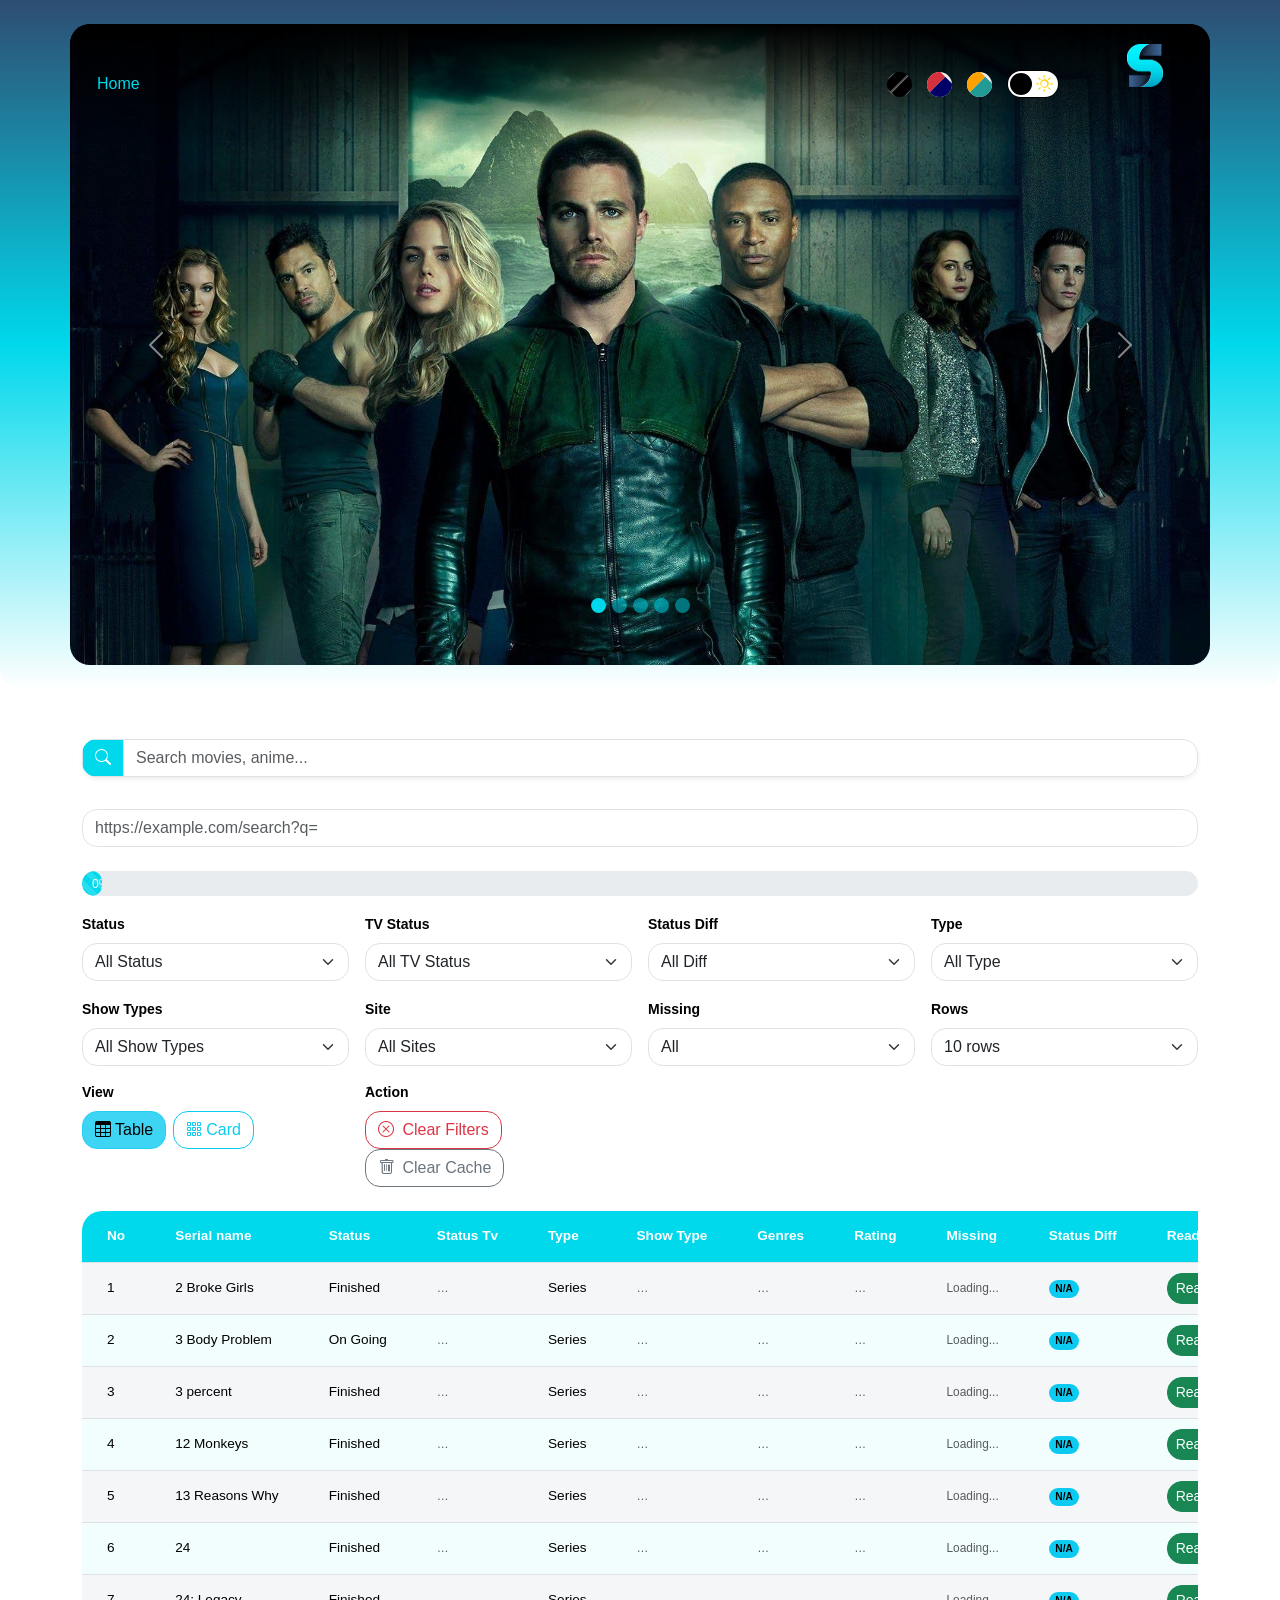
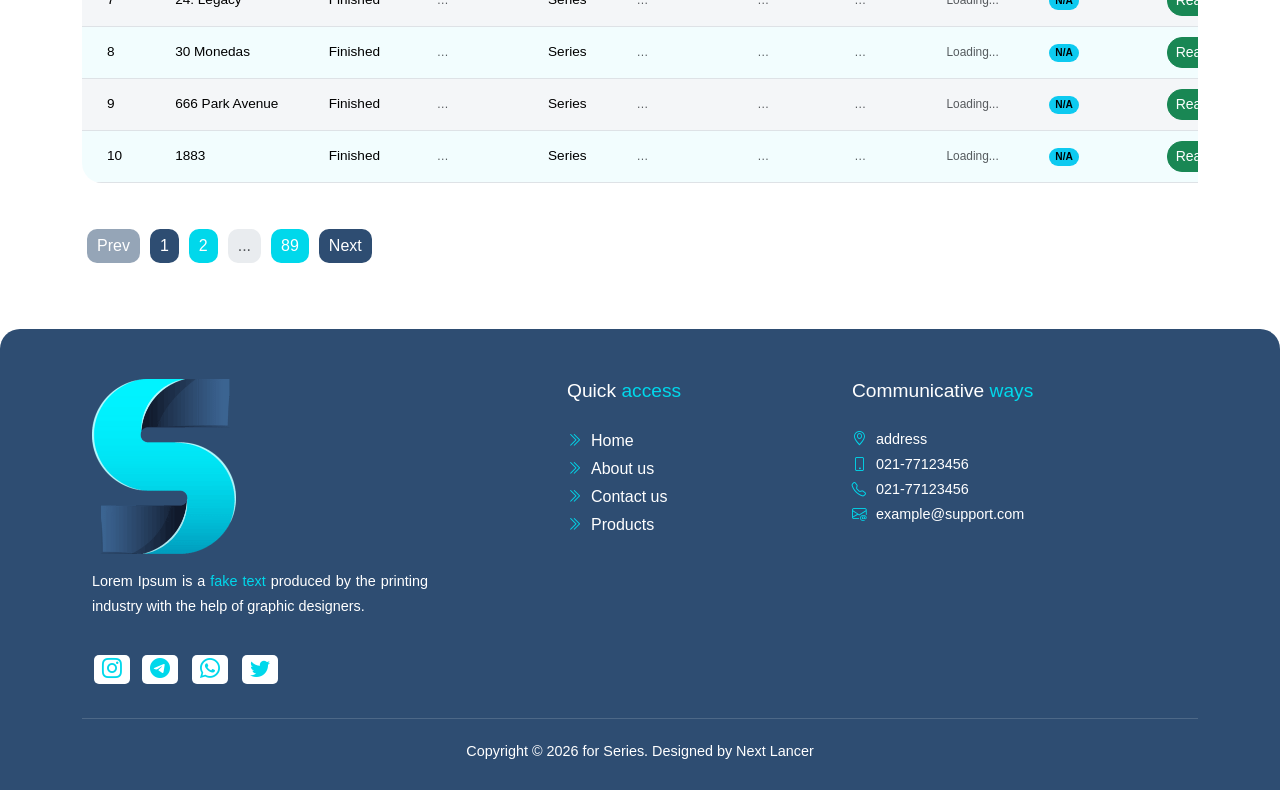
<file: index.html>
<!DOCTYPE html>
<html lang="fa">

<head>
    <meta charset="UTF-8" />
    <meta http equiv="X-UA-Compatible" content="IE=edge" />
    <meta name="viewport" content="width=device-width, initial-scale=1.0">
    <link rel="stylesheet" href="Css/bootstrap.min.css" />
    <link rel="stylesheet" href="Css/bootstrap-Icon.min.css" />
    <link rel="stylesheet" href="Css/newAnimate.css" />
    <link rel="stylesheet" href="Css/Style.css" />
    <link rel="shortcut icon" href="Image/favicon.ico" type="image/x-icon">
    <title>Series</title>
</head>

<body>

    <div class="Navbar-class">
        <div class="container py-md-4 py-3">
            <div class="row">
                <div class="col-md-8 col-3">
                    <nav class="navbar navbar-expand-lg">
                        <button class="navbar-toggler first-button" type="button" data-bs-toggle="collapse"
                            data-bs-target="#navbarSupportedContent" aria-controls="navbarSupportedContent"
                            aria-expanded="false" aria-label="">
                            <div class="animated-icon1"><span></span><span></span><span></span></div>
                        </button>
                        <div class="collapse navbar-collapse" id="navbarSupportedContent">
                            <ul class="navbar-nav">
                                <li class="nav-item active">
                                    <a class="nav-link" href="/">Home</a>
                                </li>
                            </ul>
                        </div>
                    </nav>
                </div>
                <div class="col-md-3 col-6">
                    <div class="SideNav">
                        <div class="ChangeThemeBox">
                            <div class="CustomColorPicker">
                                <input type="color" id="firstColorInput">
                                <input type="color" id="secondColorInput">
                            </div>
                            <button class="ChangeColorBtn" onclick="changeColor()">
                                <span class="color01">.</span>
                                <span class="color02">.</span>
                            </button>
                            <button class="ChangeColorBtn ChangeColorBtn01" onclick="changeColor01()">
                                <span class="color01">.</span>
                                <span class="color02">.</span>
                            </button>
                            <div id="ThemeBoxSwitch">
                                <input type="checkbox" class="checkbox" id="ThemeBoxSwitchInput">
                                <label class="label" for="ThemeBoxSwitchInput">
                                    <i class="bi bi-moon"></i>
                                    <i class="bi bi-sun"></i>
                                    <div class="ball"></div>
                                </label>
                            </div>
                        </div>
                    </div>
                </div>
                <div class="col-md-1 col-3">
                    <div class="logo-header">
                        <a href="/"><img class="w-50" src="Image/logo.png" alt="pic"></a>
                    </div>
                </div>
            </div>
        </div>
    </div>
    <section class="HomePage Slider mt-0">
        <div class="container">
            <div class="row">
                <div class="col-12 p-0">
                    <div id="carouselExampleIndicators" class="carousel slide carousel-fade py-md-4 py-3">
                        <div class="carousel-indicators">
                            <button type="button" data-bs-target="#carouselExampleIndicators" data-bs-slide-to="0"
                                class="active" aria-current="true" aria-label="Slide 1"></button>
                            <button type="button" data-bs-target="#carouselExampleIndicators" data-bs-slide-to="1"
                                aria-label="Slide 2"></button>
                            <button type="button" data-bs-target="#carouselExampleIndicators" data-bs-slide-to="2"
                                aria-label="Slide 3"></button>
                            <button type="button" data-bs-target="#carouselExampleIndicators" data-bs-slide-to="3"
                                aria-label="Slide 4"></button>
                            <button type="button" data-bs-target="#carouselExampleIndicators" data-bs-slide-to="4"
                                aria-label="Slide 5"></button>
                        </div>
                        <div class="carousel-inner">
                            <div class="carousel-item active">
                                <img class="d-block w-100" src="Image/Slider01.jpg" alt="First slide">
                            </div>
                            <div class="carousel-item">
                                <img class="d-block w-100" src="Image/Slider02.jpg" alt="Second slide">
                            </div>
                            <div class="carousel-item">
                                <img class="d-block w-100" src="Image/Slider03.jpg" alt="Third slide">
                            </div>
                            <div class="carousel-item">
                                <img class="d-block w-100" src="Image/Slider04.jpg" alt="Third slide">
                            </div>
                            <div class="carousel-item">
                                <img class="d-block w-100" src="Image/Slider05.png" alt="Third slide">
                            </div>
                        </div>
                        <button class="carousel-control-prev" type="button" data-bs-target="#carouselExampleIndicators"
                            data-bs-slide="prev">
                            <span class="carousel-control-prev-icon" aria-hidden="true"></span>
                            <span class="visually-hidden">Previous</span>
                        </button>
                        <button class="carousel-control-next" type="button" data-bs-target="#carouselExampleIndicators"
                            data-bs-slide="next">
                            <span class="carousel-control-next-icon" aria-hidden="true"></span>
                            <span class="visually-hidden">Next</span>
                        </button>
                    </div>
                </div>
            </div>
        </div>

    </section>
    <section class="HomePage Table">
        <div class="container">
            <div class="row">
                <div class="col-12">
                    <div class="input-group shadow-sm">
                        <span class="input-group-text">
                            <i class="bi bi-search"></i>
                        </span>
                        <input id="searchInput" class="form-control" placeholder="Search movies, anime..." />
                    </div>
                </div>
            </div>
            <div class="row my-4">
                <div class="col-12">
                    <input id="customSiteInput" class="form-control mt-2" placeholder="https://example.com/search?q=">
                </div>
            </div>
            <div class="row">
                <div class="col-12">
                    <div class="progress mb-3" role="progressbar" aria-valuemin="0" aria-valuemax="100">
                        <div id="missingProgressBar" class="progress-bar progress-bar-striped progress-bar-animated"
                            style="width: 0%">
                            0%
                        </div>
                    </div>
                </div>
            </div>
            <div class="row g-3 mb-4">
                <!-- STATUS -->
                <div class="col-lg-3 col-md-4 col-6">
                    <label class="form-label small fw-semibold">Status</label>
                    <select id="statusFilter" class="form-select">
                        <option value="">All Status</option>
                        <option value="Download">Download</option>
                        <option value="Finished">Finished</option>
                        <option value="On Going">On Going</option>
                    </select>
                </div>

                <!-- TVMaze Status -->
                <div class="col-lg-3 col-md-4 col-6">
                    <label class="form-label small fw-semibold">TV Status</label>
                    <select id="tvStatusFilter" class="form-select">
                        <option value="">All TV Status</option>
                        <option value="Running">Running</option>
                        <option value="Ended">Ended</option>
                        <option value="In Development">In Development</option>
                        <option value="To Be Determined">To Be Determined</option>
                    </select>
                </div>

                <!-- Status Diff -->
                <div class="col-lg-3 col-md-4 col-6">
                    <label class="form-label small fw-semibold">Status Diff</label>
                    <select id="typeDiffFilter" class="form-select">
                        <option value="">All Diff</option>
                        <option value="Complete">Complete</option>
                        <option value="Attention">Attention</option>
                        <option value="N/A">N/A</option>
                    </select>
                </div>

                <!-- TYPE -->
                <div class="col-lg-3 col-md-4 col-6">
                    <label class="form-label small fw-semibold">Type</label>
                    <select id="typeFilter" class="form-select">
                        <option value="">All Type</option>
                        <option value="Animation">Animation</option>
                        <option value="Anime">Anime</option>
                        <option value="Korea">Korea</option>
                    </select>
                </div>

                <!-- Show Type -->
                <div class="col-lg-3 col-md-4 col-6">
                    <label class="form-label small fw-semibold">Show Types</label>
                    <select id="showTypeFilter" class="form-select">
                        <option value="">All Show Types</option>
                        <option value="Scripted">Scripted</option>
                        <option value="Animation">Animation</option>
                        <option value="Reality">Reality</option>
                        <option value="Documentary">Documentary</option>
                        <option value="Talk Show">Talk Show</option>
                        <!-- <option value="Game Show">Game Show</option>
                        <option value="Sports">Sports</option>
                        <option value="Variety">Variety</option> -->
                    </select>
                </div>

                <!-- SITE -->
                <div class="col-lg-3 col-md-4 col-6">
                    <label class="form-label small fw-semibold">Site</label>
                    <select id="siteFilter" class="form-select">
                        <option value="">All Sites</option>
                        <option value="digimoviez">DigiMoviez</option>
                        <option value="f2my">F2MY</option>
                        <option value="custom">Custom Site</option>
                    </select>
                </div>

                <!-- MISSING -->
                <div class="col-lg-3 col-md-4 col-6">
                    <label class="form-label small fw-semibold">Missing</label>
                    <select id="missingFilter" class="form-select">
                        <option value="">All</option>
                        <option value="Complete">Complete</option>
                        <option value="Has Missing">Has Missing</option>
                        <option value="N/A">N/A</option>
                    </select>
                </div>

                <!-- ROWS -->
                <div class="col-lg-3 col-md-4 col-6">
                    <label class="form-label small fw-semibold">Rows</label>
                    <select id="rowsPerPageSelect" class="form-select">
                        <option value="5">5 rows</option>
                        <option value="10" selected>10 rows</option>
                        <option value="20">20 rows</option>
                        <option value="50">50 rows</option>
                        <option value="100">100 rows</option>
                    </select>
                </div>


                <!-- VIEW -->
                <div class="col-lg-3 col-md-4 col-6">
                    <label class="form-label small fw-semibold d-block">View</label>
                    <div class="btn-group gap-2" role="group" aria-label="View toggle">
                        <button type="button" id="viewTableBtn" class="btn btn-info active">
                            <i class="bi bi-table me-1"></i>Table
                        </button>
                        <button type="button" id="viewCardBtn" class="btn btn-outline-info">
                            <i class="bi bi-grid-3x3-gap me-1"></i>Card
                        </button>
                    </div>
                </div>

                <!-- CLEAR -->
                <div class="col-lg-3 col-md-6 col-12">
                    <label class="form-label small fw-semibold d-block">َAction</label>
                    <button id="clearFiltersBtn" class="btn btn-outline-danger">
                        <i class="bi bi-x-circle me-1"></i>
                        Clear Filters
                    </button>
                    <button id="clearCacheBtn" class="btn btn-outline-secondary">
                        <i class="bi bi-trash me-1"></i>
                        Clear Cache
                    </button>
                </div>
            </div>
            <div class="row">
                <div class="col-12">
                    <!-- TABLE -->
                    <div class="table-responsive">
                        <table class="table">
                            <thead>
                                <tr id="tableHead"></tr>
                            </thead>
                            <tbody id="tableBody"></tbody>
                        </table>
                    </div>
                    <!-- CARD VIEW  -->
                    <div id="cardGrid" class="row g-3 d-none"></div>
                    <!-- PAGINATION -->
                    <nav>
                        <ul class="pagination" id="pagination"></ul>
                    </nav>
                </div>
            </div>
        </div>
    </section>

    <footer>
        <div class="container">
            <div class="row">
                <div class="col-md-4 col-12 wow fadeInUp" data-wow-delay=".3s">
                    <div class="footer-box footer-address">
                        <div class="logo-footer">
                            <a href="/"><img class="w-50" src="Image/logo.png" alt="pic"></a>
                        </div>
                        <p>Lorem Ipsum is a <span>fake text</span> produced by the printing industry with the help of
                            graphic designers.
                        </p>
                        <ul class="sm-list">
                            <li><a href="#" target="_blank"><i class="bi bi-instagram"></i></a></li>
                            <li><a href="#" target="_blank"><i class="bi bi-telegram"></i></a></li>
                            <li><a href="#" target="_blank"><i class="bi bi-whatsapp"></i></a></li>
                            <li><a href="#" target="_blank"><i class="bi bi-twitter"></i></a></li>
                        </ul>
                    </div>
                </div>
                <div class="col-md-1 col-12"></div>
                <div class="col-md-3 col-12 wow fadeInUp" data-wow-delay=".5s">
                    <div class="footer-box footer-links">
                        <h5><span>Quick </span>access</h5>
                        <ul>
                            <li><i class="bi bi-chevron-double-right"></i><a href="/">Home</a></li>
                            <li><i class="bi bi-chevron-double-right"></i><a href="#">About us</a></li>
                            <li><i class="bi bi-chevron-double-right"></i><a href="#">Contact us</a></li>
                            <li><i class="bi bi-chevron-double-right"></i><a href="#">Products</a></li>
                        </ul>
                    </div>


                </div>
                <div class="col-md-4 col-12 wow fadeInUp" data-wow-delay=".7s">
                    <div class="footer-box footer-contact">
                        <h5><span>Communicative </span>ways</h5>
                        <ul>
                            <li><i class="bi bi-geo-alt"></i><a href="#">address</a></li>
                            <li><i class="bi bi-phone"></i><a href="tel:+982177123456">021-77123456</a></li>
                            <li><i class="bi bi-telephone"></i><a href="tel:+982177123456">021-77123456</a></li>
                            <li><i class="bi bi-envelope-at"></i><a
                                    href="mailto:example@support.com">example@support.com</a></li>
                        </ul>

                    </div>
                </div>
            </div>
            <div class="row">
                <div class="col-12 text-center">
                    <div class="copyright">
                        <p>Copyright © 2026 for Series. Designed by <a href="http://nextlancer.ir/" title="nextlancer"
                                target="_blank">Next Lancer</a>
                        </p>
                    </div>
                </div>
            </div>
        </div>
    </footer>







    <script src="js/bootstrap.min.js"></script>
    <script src="js/wow.min.js"></script>
    <script src="js/xlsx.full.min.js"></script>
    <script src="js/db.js"></script>
    <script src="js/data.js"></script>
    <script src="js/cardview.js"></script>
    <script src="js/source.js"></script>


</body>

</html>
</file>
<file: Css/Style.css>
:root {
    --first-color: 0, 216, 235;
    --second-color: 46, 77, 114;
    --white-custome: 255, 255, 255;
    --black-custome: 0, 0, 0;
    --radius-custome: 20px;
    --medium-shadow: 0 4px 8px 0 rgba(0, 0, 0, 0.2);
    --bs-primary-rgb: var(--first-color);
    --bs-secondary-rgb: var(--second-color);
}

body {
    font-family: "Segoe UI", Arial, Times, serif;
    direction: ltr;
    text-align: left;
    overflow-x: hidden;
    background-color: rgb(var(--white-custome));
}

html {
    overflow-x: hidden;
}

/* general code */

img {
    max-width: 100%;
}

a {
    text-decoration: none;
    color: unset;
    display: inline-block;
}

a:hover {
    text-decoration: none;
    color: unset;
}

a:focus {
    outline: none;
}

p {
    text-align: justify;
    line-height: 1.75;
    color: rgba(var(--black-custome), 0.8);
}

.text-center p {
    text-align: center;
}

ul {
    padding: 0;
    list-style: none;
}

section {
    margin: 50px 0;
}

@media (min-width:1400px) {
    .container {
        max-width: 1320px;
    }
}

@media (min-width:1600px) {
    .container {
        max-width: 1500px;
    }
}

@media (min-width:1800px) {
    .container {
        max-width: 1600px;
    }
}

@media (min-width:2600px) {
    .container {
        max-width: 2000px;
    }
}


/* Headings */
h1 {
    font-size: clamp(1.5rem, 2.5vw, 3rem);
}

h2 {
    font-size: clamp(1.25rem, 2vw, 2rem);
}

h3 {
    font-size: clamp(1.125rem, 2vw, 1.625rem);
}

h4 {
    font-size: clamp(1rem, 1.5vw, 1rem);
}

h5 {
    font-size: clamp(1.2rem, 1.2vw, 1.25rem);
}

h6 {
    font-size: clamp(0.85rem, 1vw, 1rem);
}

p {
    font-size: clamp(0.9rem, 0.9vw, 1.2rem);
}

/* Lists */
ul,
ol {
    font-size: clamp(0.9rem, 0.9vw, 1rem);
}

/* Links */
a {
    font-size: clamp(0.9rem, 0.9vw, 1rem);
}

/* Blockquotes */
blockquote {
    font-size: clamp(1rem, 1.2vw, 1.25rem);
}

/* Form Elements */
input,
textarea,
select,
button {
    font-size: clamp(0.9rem, 0.8vw, 1rem);
}

label {
    font-size: clamp(0.9rem, 0.8vw, 1rem);
}

/* Table */
table {
    font-size: clamp(0.85rem, 0.8vw, 1rem);
}

/* TV  */

@media (min-width: 2600px) {
    body {
        font-size: 1.4rem;
    }

    h1 {
        font-size: 4rem;
    }

    h2 {
        font-size: 3rem;
    }

    h3 {
        font-size: 2.5rem;
    }

    h4 {
        font-size: 2.5rem;
    }

    h5 {
        font-size: 2.25rem;
    }

    h6 {
        font-size: 2rem;
    }

    p,
    ul,
    ol,
    a,
    label,
    input,
    textarea,
    select,
    button {
        font-size: 2rem;
    }

    blockquote {
        font-size: 2rem;
    }

    table {
        font-size: 1.2rem;
    }
}


/* Start Scrollbar */

/* width */
::-webkit-scrollbar {
    width: 10px;
    border-radius: 10px;
}

/* Track */
::-webkit-scrollbar-track {
    box-shadow: inset 0 0 5px grey;
    border-radius: 10px;
}

/* Handle */
::-webkit-scrollbar-thumb {
    background: rgb(var(--first-color));
    border-radius: 10px;
}

/* Handle on hover */
::-webkit-scrollbar-thumb:hover {
    background: rgb(var(--first-color));
    border-radius: 10px;
}

/* End Scrollbar */

/* Navbar */

.first-button {
    box-shadow: none !important;
}

.animated-icon1 {
    width: 30px;
    height: 20px;
    position: relative;
    margin: 0px;
    -webkit-transform: rotate(0deg);
    -moz-transform: rotate(0deg);
    -o-transform: rotate(0deg);
    transform: rotate(0deg);
    -webkit-transition: .5s ease-in-out;
    -moz-transition: .5s ease-in-out;
    -o-transition: .5s ease-in-out;
    transition: .5s ease-in-out;
    cursor: pointer;
}

.animated-icon1 span {
    display: block;
    position: absolute;
    height: 3px;
    width: 100%;
    border-radius: 9px;
    opacity: 1;
    left: 0;
    -webkit-transform: rotate(0deg);
    -moz-transform: rotate(0deg);
    -o-transform: rotate(0deg);
    transform: rotate(0deg);
    -webkit-transition: .25s ease-in-out;
    -moz-transition: .25s ease-in-out;
    -o-transition: .25s ease-in-out;
    transition: .25s ease-in-out;
}

.animated-icon1 span {
    background: rgb(var(--black-custome));
}

.animated-icon1 span:nth-child(1) {
    top: 0px;
}

.animated-icon1 span:nth-child(2) {
    top: 10px;
}

.animated-icon1 span:nth-child(3) {
    top: 20px;
}

.animated-icon1.open span:nth-child(1) {
    top: 11px;
    -webkit-transform: rotate(135deg);
    -moz-transform: rotate(135deg);
    -o-transform: rotate(135deg);
    transform: rotate(135deg);
}

.animated-icon1.open span:nth-child(2) {
    opacity: 0;
    left: -60px;
}

.animated-icon1.open span:nth-child(3) {
    top: 11px;
    -webkit-transform: rotate(-135deg);
    -moz-transform: rotate(-135deg);
    -o-transform: rotate(-135deg);
    transform: rotate(-135deg);
}

/* custom style */
/* nav */

.Navbar-class {
    color: rgb(var(--white-custome));
    position: absolute;
    top: 0;
    right: 0;
    width: 100%;
    z-index: 999;
}

.Navbar-class>.container>.row {
    background: linear-gradient(180deg, black, transparent);
    padding: 20px 0px;
    border-radius: var(--radius-custome);
}

.animated-icon1 span {
    background-color: rgb(var(--white-custome));
}

nav.navbar {
    display: flex;
    justify-content: center;
    align-items: center;
}

.navbar .nav-link {
    transition: 0.4s;
    padding: 10px 0 !important;
    margin: 10px 15px;
    color: rgb(var(--white-custome));
    font-size: 16px;
    font-weight: 500;
}

.navbar .nav-link:hover,
.navbar .active .nav-link {
    color: rgb(var(--first-color));
}

/* SideNav  */

.SideNav {
    width: 100%;
    height: 100%;
    display: flex;
    align-items: center;
    justify-content: center;
    gap: 10px;
}

.ChangeThemeBox {
    display: flex;
    justify-content: center;
    align-items: center;
    gap: 15px;
}

/* ThemeBoxSwitch  */

#ThemeBoxSwitch {
    border: 1px solid rgb(var(--black-custome));
    border-radius: var(--radius-custome);
}

#ThemeBoxSwitch .checkbox {
    opacity: 0;
    position: absolute;
}

#ThemeBoxSwitch .label {
    display: flex;
    align-items: center;
    justify-content: space-between;
    background-color: #ffffff;
    padding: 5px;
    height: 26px;
    width: 50px;
    border-radius: var(--radius-custome);
    cursor: pointer;
    position: relative;
    margin-bottom: 0;
}

#ThemeBoxSwitch .label .ball {
    position: absolute;
    top: 2px;
    left: 2px;
    height: 22px;
    width: 22px;
    background-color: #000000;
    border-radius: 50%;
    transform: translateX(0px);
    transition: transform 0.2s linear;
}

#ThemeBoxSwitch .checkbox:checked+.label .ball {
    transform: translateX(24px);
}

#ThemeBoxSwitch .label i {
    margin-top: 2px;
    font-size: 17px;
}

#ThemeBoxSwitch .label .bi-moon {
    color: #5423cc;
}

#ThemeBoxSwitch .label .bi-sun {
    color: #fece00;
}

/* ChangeColorBtn */

.ChangeColorBtn {
    width: 25px;
    height: 25px;
    display: flex;
    padding: 0;
    color: transparent;
    border: none;
    border-radius: 50%;
    overflow: hidden;
    transform: rotate(-135deg);
}

.ChangeColorBtn .color01 {
    width: 54%;
    background-color: rgb(0, 0, 102);
}

.ChangeColorBtn .color02 {
    width: 46%;
    background-color: rgb(213, 49, 61);
}

.ChangeColorBtn01 .color01 {
    background-color: rgb(34, 154, 149);
}

.ChangeColorBtn01 .color02 {
    background-color: rgb(255, 162, 0);
}

/* CustomColorPicker */

.CustomColorPicker {
    width: 25px;
    height: 25px;
    display: flex;
    padding: 0;
    color: transparent;
    border: none;
    border-radius: 50%;
    overflow: hidden;
    transform: rotate(-135deg);
}

.CustomColorPicker input {
    width: 50%;
    padding: 0;
    border: none;
    color: transparent;
}

/* sm */

.sm-list {
    width: 100%;
    height: 100%;
    display: flex;
    justify-content: center;
    align-items: center;
    gap: 10px;
    margin: 0;
}

.sm-list a {
    font-size: 20px;
    transition: 0.4s;
}

.sm-list a:hover {
    color: rgb(var(--second-color));
}

@media (max-width: 990px) {
    nav.navbar {
        justify-content: flex-start;
    }

    .first-button {
        padding-top: 20px;
    }

    .navbar-nav {
        padding-top: 20px;
    }

    .navbar .nav-link {
        margin: 0px 15px;
    }

    .sm-list {
        align-items: flex-start;
        padding-top: 25px;
        gap: 5px;
    }
}

/* custom style */
/* navbar */

/* HomePage */

.HomePage .input-group-text {
    background-color: rgb(var(--first-color));
    color: rgb(var(--white-custome));
}

.HomePage input,
.HomePage .input-group,
.HomePage select,
.HomePage .btn {
    border-radius: 15px !important;
    overflow: hidden;
}

.HomePage .input-group input {
    border-radius: 0 15px 15px 0 !important;
}

.HomePage label {
    color: rgb(var(--black-custome));
}

.read-more {
    position: relative;
    overflow: hidden;
    background: linear-gradient(90deg, rgb(var(--second-color)), rgb(var(--first-color)));
    color: white !important;
    padding: 10px 20px;
    border-radius: var(--radius-custome);
    transition: color 0.4s ease;
    z-index: 1;
}

.read-more::after {
    content: '';
    position: absolute;
    top: 0;
    left: 0;
    right: 0;
    bottom: 0;
    background: linear-gradient(-90deg, rgb(var(--second-color)), rgb(var(--first-color)));
    opacity: 0;
    transition: opacity 0.4s ease;
    z-index: -1;
}

.read-more:hover::after {
    opacity: 1;
}

.read-more-two {
    position: relative;
    overflow: hidden;
    background: linear-gradient(-90deg, rgb(var(--second-color)), rgb(var(--first-color)));
    color: white !important;
    padding: 10px 20px;
    border-radius: var(--radius-custome);
    transition: color 0.4s ease;
    z-index: 1;
}

.read-more-two::after {
    content: '';
    position: absolute;
    top: 0;
    left: 0;
    right: 0;
    bottom: 0;
    background: linear-gradient(90deg, rgb(var(--second-color)), rgb(var(--first-color)));
    opacity: 0;
    transition: opacity 0.4s ease;
    z-index: -1;
}

.read-more-two:hover::after {
    opacity: 1;
}

/* Slider */

.Slider {
    background: linear-gradient(0deg, rgb(var(--white-custome)), rgb(var(--first-color)), rgb(var(--second-color)));
    border-radius: 0 0 var(--radius-custome) var(--radius-custome);
}

.Slider img {
    border-radius: var(--radius-custome);
}

.carousel-indicators {
    bottom: 50px;
}

.carousel-indicators button {
    width: 15px !important;
    height: 15px !important;
    border-radius: 50%;
    background-color: rgb(var(--first-color)) !important;
}

/* Table */

.Table table {
    border-radius: var(--radius-custome);
    overflow: hidden;
}

.Table table tr {
    background: none;
}

.Table table th {
    background-color: rgb(var(--first-color));
    color: white;
    padding: 15px 25px;
    vertical-align: middle;
    white-space: nowrap;
}

.Table table td {
    background-color: rgb(var(--white-custome));
    color: rgb(var(--black-custome));
    padding: 10px 25px;
    vertical-align: middle;
    white-space: nowrap;
}

.Table table tr:nth-child(odd) td {
    background-color: rgb(var(--second-color), 0.05);
}

.Table table tr:nth-child(even) td {
    background-color: rgb(var(--first-color), 0.05);
}

.Table table tr:hover td {
    background-color: rgb(var(--first-color), 0.5);
}

/* pagination */

#pagination {
    margin-top: 30px;
}

#pagination .page-item button {
    background-color: rgb(var(--first-color));
    color: white;
    border-radius: 10px;
    padding: 5px 10px;
    border: none;
    margin: 0 5px;
}

#pagination li:first-child button,
#pagination li:last-child button,
#pagination .page-item.active button,
#pagination .page-item:hover button {
    background-color: rgb(var(--second-color));
}

#pagination .page-item.disabled span {
    border-radius: 10px;
    padding: 5px 10px;
    border: none;
    margin: 0 5px;
}

#pagination .page-item.disabled button {
    opacity: 0.5;
}

/* progress */

.progress {
    height: 25px;
    border-radius: var(--radius-custome);
}

.progress #missingProgressBar {
    background-color: rgb(var(--first-color));
    border-radius: var(--radius-custome);
    color: white;
    padding: 5px 10px;
    height: 25px;
}

/* Start Footer */

footer {
    background-color: rgba(var(--second-color));
    margin-top: 50px;
    padding-top: 20px;
    overflow: hidden;
    border-radius: var(--radius-custome) var(--radius-custome) 0 0;
}

footer h5 {
    margin-bottom: 25px;
    color: rgb(var(--first-color));
}

footer h5 span {
    color: white;
}


footer p {
    color: white;
}

footer p span {
    color: rgb(var(--first-color));
    font-weight: 500;
}

footer li {
    position: relative;
    transition: 0.4s;
    line-height: 1.75;
    color: white;
}

footer li:hover {
    transform: translate(5px, 0)
}

footer .bi {
    color: rgb(var(--first-color));
    padding-right: 10px;
}

.footer-box {
    padding: 30px 10px;
}

.footer-address img {
    margin-bottom: 15px;
}

.footer-links li a {
    padding-right: 5px;
    font-size: 16px;
    font-weight: 400;
}

/* Social Media */

footer .sm-list {
    display: flex;
    justify-content: flex-start;
    margin-top: 30px;
}

footer .sm-list li:hover {
    transform: translate(0px, -5px);
}

footer .sm-list li {
    margin: 2px;
}

footer .sm-list li:nth-child(1) {
    margin-right: 0;
}

footer .sm-list .bi {
    font-size: 20px;
    background-color: white;
    color: rgb(var(--first-color));
    padding: 2px 8px 5px;
    border-radius: 5px;
    transition: 0.4s;
}

footer .sm-list li:hover .bi {
    background-color: rgb(var(--first-color));
    color: white;
}

.copyright {
    padding: 20px 0 10px;
    border-top: 1px solid rgba(255, 255, 250, 0.15)
}

.copyright a:hover {
    color: rgb(var(--first-color));
}

/* End Footer */


.Details-box {
    background: linear-gradient(0deg, rgb(var(--first-color)), rgb(var(--second-color)));
    color: white;
    border-radius: 0 0 2rem 2rem;
    padding: 10rem 0 4rem;
    margin-top: 0;
}

.Details-box img {
    width: 100%;
    border-radius: var(--radius-custome);
    box-shadow: var(--medium-shadow);
}

.Details-box-head {
    display: block;
    margin: 20px 0;
}

.Details-content .detail-card {
    border: none;
    border-radius: var(--radius-custome);
    background-color: rgb(var(--white-custome));
    color: rgba(var(--black-custome), 0.8);
    transition: transform 0.4s;
}

.Details-content .detail-card:hover {
    transform: translateY(-5px);
}

.Details-content .summary-box {
    border-left: 5px solid rgb(var(--first-color));
    padding: 1.5rem;
    border-radius: 0.5rem;
}

.Details-content .info-label {
    font-weight: 600;
}

.Details-content .info-value {
    display: flex;
    width: fit-content;
    color: rgb(var(--first-color));
    background-color: rgb(var(--first-color), 0.03);
    border-radius: var(--radius-custome);
    padding: 1px 10px;
    margin: 10px 0;
    transition: 0.4s;
}

.Details-content #technicalInfo .info-value {
    color: rgb(var(--second-color));
    background-color: transparent;
    border: 1px dashed;
}

.Details-content #technicalInfo .info-value:hover {
    background-color: rgb(var(--second-color));
    border-color: rgb(var(--second-color));
    color: white;
}

.Details-content #externalLinks {
    display: flex;
    flex-wrap: wrap;
    gap: 10px;
}

@media (max-width: 768px) {
    #seriesTitle {
        text-align: center;
        margin-top: 20px;
    }
}

/* Card view */

#cardGrid {
    --bg-0: #0b0e14;
    --bg-1: #12161f;
    --bg-2: #181d29;
    --line: #232a3a;
    --txt-0: #eef1f7;
    --txt-1: #9aa4b8;
    --txt-2: #5c6579;
    --accent: #ff5470;
    --accent-dim: #ff547022;
    --ok: #33d69f;
    --ok-dim: #33d69f22;
    --wait: #ffb84d;
    --wait-dim: #ffb84d22;
    --cont: #5fb0ff;
    --cont-dim: #5fb0ff22;
    --later: #a78bfa;
    --later-dim: #a78bfa22;
    padding: 1.4rem 0 4rem;
}


#cardGrid .show-card {
    background: transparent;
    border: 1px solid rgb(var(--first-color));
    border-radius: var(--radius-custome);
    overflow: hidden;
    height: 100%;
    display: flex;
    flex-direction: column;
    transition: transform 0.4s, border-color 0.4s, box-shadow 0.4s;
    position: relative;
}

#cardGrid .show-card:hover {
    transform: translateY(-3px);
    box-shadow: 0 10px 26px -12px rgba(0, 0, 0, .6);
}

#cardGrid .poster-fake {
    aspect-ratio: 2/3;
    display: flex;
    align-items: center;
    justify-content: center;
    position: relative;
    font-weight: 700;
    font-size: 2.6rem;
    color: rgba(255, 255, 255, .92);
    text-shadow: 0 2px 12px rgba(0, 0, 0, .35);
    overflow: hidden;
}

#cardGrid .poster-fake::after {
    content: "";
    position: absolute;
    inset: 0;
    background: linear-gradient(180deg, rgba(var(--second-color), .75), transparent, black);
}

#cardGrid .poster-img {
    position: absolute;
    inset: 0;
    width: 100%;
    height: 100%;
    object-fit: cover;
    z-index: 0;
    animation: fadeIn .35s ease;
}

@keyframes fadeIn {
    from {
        opacity: 0;
    }

    to {
        opacity: 1;
    }
}

#cardGrid .poster-fake.has-image .poster-initial {
    display: none;
}

#cardGrid .fav-badge {
    position: absolute;
    top: 8px;
    left: 8px;
    z-index: 2;
    width: 28px;
    height: 28px;
    border-radius: 50%;
    background: rgba(var(--first-color), 0.4);
    display: flex;
    align-items: center;
    justify-content: center;
    color: rgb(var(--second-color));
    font-size: 1rem;
}

#cardGrid .status-badge {
    position: absolute;
    top: 8px;
    right: 8px;
    z-index: 2;
    font-size: .63rem;
    font-weight: 700;
    padding: .25rem .55rem;
    border-radius: 999px;
    letter-spacing: .2px;
}

#cardGrid .type-badge {
    position: absolute;
    top: 8px;
    left: 8px;
    z-index: 2;
    font-size: .63rem;
    font-weight: 700;
    padding: .25rem .55rem;
    border-radius: 999px;
    letter-spacing: .2px;
    background: rgb(var(--first-color), 0.2);
    color: rgb(var(--first-color));
    backdrop-filter: blur(2px);
}

#cardGrid .rating-badge {
    width: fit-content;
    z-index: 2;
    font-size: .66rem;
    font-weight: 700;
    padding: .2rem .5rem;
    border-radius: 999px;
    background: rgba(var(--first-color), 0.4);
    color: var(--wait);
    display: flex;
    align-items: center;
    gap: .25rem;
}

.st-up_to_date {
    background: var(--ok-dim);
    color: var(--ok);
}

.st-continuing {
    background: var(--cont-dim);
    color: var(--cont);
}

.st-watch_later {
    background: var(--later-dim);
    color: var(--later);
}

.st-not_started_yet {
    background: var(--wait-dim);
    color: var(--wait);
}

#cardGrid .show-body {
    padding: .85rem .9rem 1rem;
    display: flex;
    flex-direction: column;
    gap: .5rem;
    flex: 1;
    position: absolute;
    bottom: -24%;
    right: 0;
    width: 100%;
    z-index: 9;
    background: linear-gradient(0deg, black, transparent);
    color: white;
    transition: 0.4s;
}

#cardGrid .show-card:hover .show-body {
    bottom: 0;
}

#cardGrid .show-title {
    font-weight: 700;
    font-size: .92rem;
    line-height: 1.3;
}

#cardGrid .show-network {
    font-size: .7rem;
    opacity: 0.8;
}

#cardGrid .show-meta {
    font-size: .72rem;
    display: flex;
    justify-content: space-between;
}

#cardGrid .progress {
    height: 6px;
    background: rgba(255, 255, 255, 0.4);
    border-radius: var(--radius-custome);
}

#cardGrid .progress-bar {
    background: linear-gradient(90deg, rgb(var(--first-color)), rgb(var(--second-color)));
    border-radius: var(--radius-custome);
}

#cardGrid .ep-count {
    font-size: .72rem;
    opacity: 0.8;
}

#cardGrid .expand-btn {
    margin-top: .3rem;
    font-size: .76rem;
    font-weight: 600;
    background: linear-gradient(-45deg, rgb(var(--first-color)), rgb(var(--second-color)));
    border: 1px solid var(--line);
    color: white;
    border-radius: 9px;
    padding: .4rem;
    width: 100%;
    transition: 0.4s;
}

#cardGrid .expand-btn:hover {
    border-color: rgb(var(--first-color));
}

/* detail  */

#cardGrid .detail-panel {
    border-top: 1px solid var(--line);
    padding: .7rem .8rem .85rem;
    background-color: rgba(0, 0, 0, 0.5);
    color: white;
    position: absolute;
    top: -10px;
    right: 0;
    width: 100%;
    height: calc(100% + 10px);
    overflow-y: auto;
    padding-bottom: 60px;
    transform: translate(0px, 100%);
    transition: 0.4s;
}

#cardGrid .detail-panel.open {
    transform: translate(0px, 0%);
}

#cardGrid .show-card:has(.detail-panel.open) .poster-fake.has-image {
    filter: blur(10px);
}

#cardGrid .show-body .rating-badge,
#cardGrid .show-body .show-title,
#cardGrid .show-body .show-network,
#cardGrid .show-body .ep-count,
#cardGrid .show-body .progress {
    transition: 0.4s;
}

#cardGrid .show-card:has(.detail-panel.open) .show-body .rating-badge,
#cardGrid .show-card:has(.detail-panel.open) .show-body .show-title,
#cardGrid .show-card:has(.detail-panel.open) .show-body .show-network,
#cardGrid .show-card:has(.detail-panel.open) .show-body .ep-count,
#cardGrid .show-card:has(.detail-panel.open) .show-body .progress {
    opacity: 0;
}

#cardGrid .about-block {
    padding: .6rem .1rem .9rem;
}

#cardGrid .about-block .genre-badge {
    display: inline-block;
    font-size: .65rem;
    font-weight: 600;
    background: rgb(var(--first-color));
    border: 1px solid var(--line);
    border-radius: var(--radius-custome);
    padding: .18rem .55rem;
    margin: 0 .25rem .25rem 0;
}

#cardGrid .about-block .about-summary p {
    font-size: .76rem;
    line-height: 1.5;
    margin-top: .4rem;
    text-align: left;
    display: -webkit-box;
    -webkit-line-clamp: 3;
    -webkit-box-orient: vertical;
    overflow: hidden;
    text-overflow: ellipsis;
    opacity: 0.8;
    color: white;
}

#cardGrid .about-block .about-meta {
    font-size: .72rem;
    display: flex;
    flex-wrap: wrap;
    gap: .6rem;
    margin-top: .3rem;
}

#cardGrid .about-block .about-meta i {
    color: rgb(var(--first-color));
    margin-right: 5px;
}

#cardGrid .about-loading {
    font-size: .75rem;
    padding: .5rem .1rem;
    display: flex;
    align-items: center;
    gap: .5rem;
    margin-top: 30px;
}

#cardGrid .spin {
    width: 13px;
    height: 13px;
    border-radius: 50%;
    border: 2px solid var(--line);
    border-top-color: var(--accent);
    animation: spin .7s linear infinite;
}

@keyframes spin {
    to {
        transform: rotate(360deg);
    }
}

.empty-state {
    text-align: center;
    padding: 4rem 1rem;
    color: var(--txt-2);
}

.empty-state i {
    font-size: 2.4rem;
    margin-bottom: .7rem;
    display: block;
    opacity: .6;
}

/* Responsive */

/* X < 768  || 0 < X < 768 */
@media (max-width: 768px) {}

/* X > 768  || 768 < X < ... */
@media (min-width: 768px) {}
</file>
